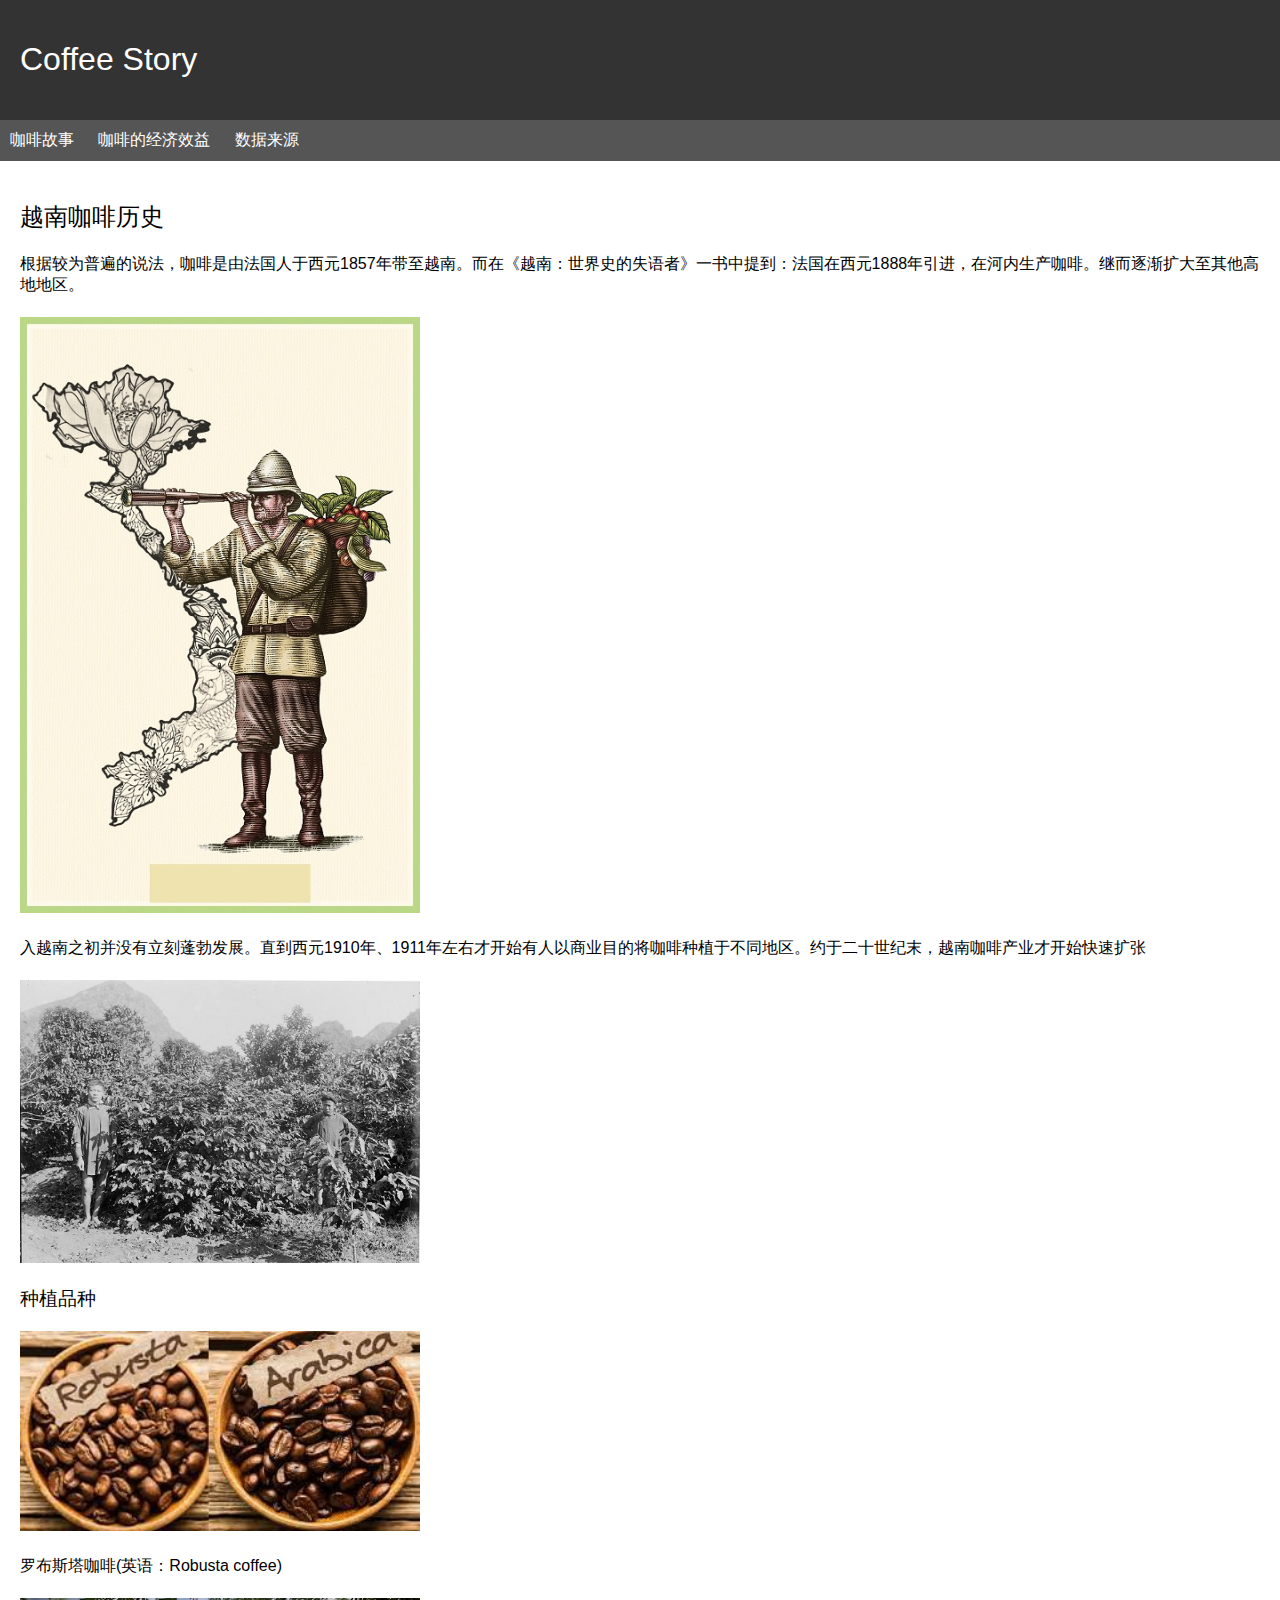
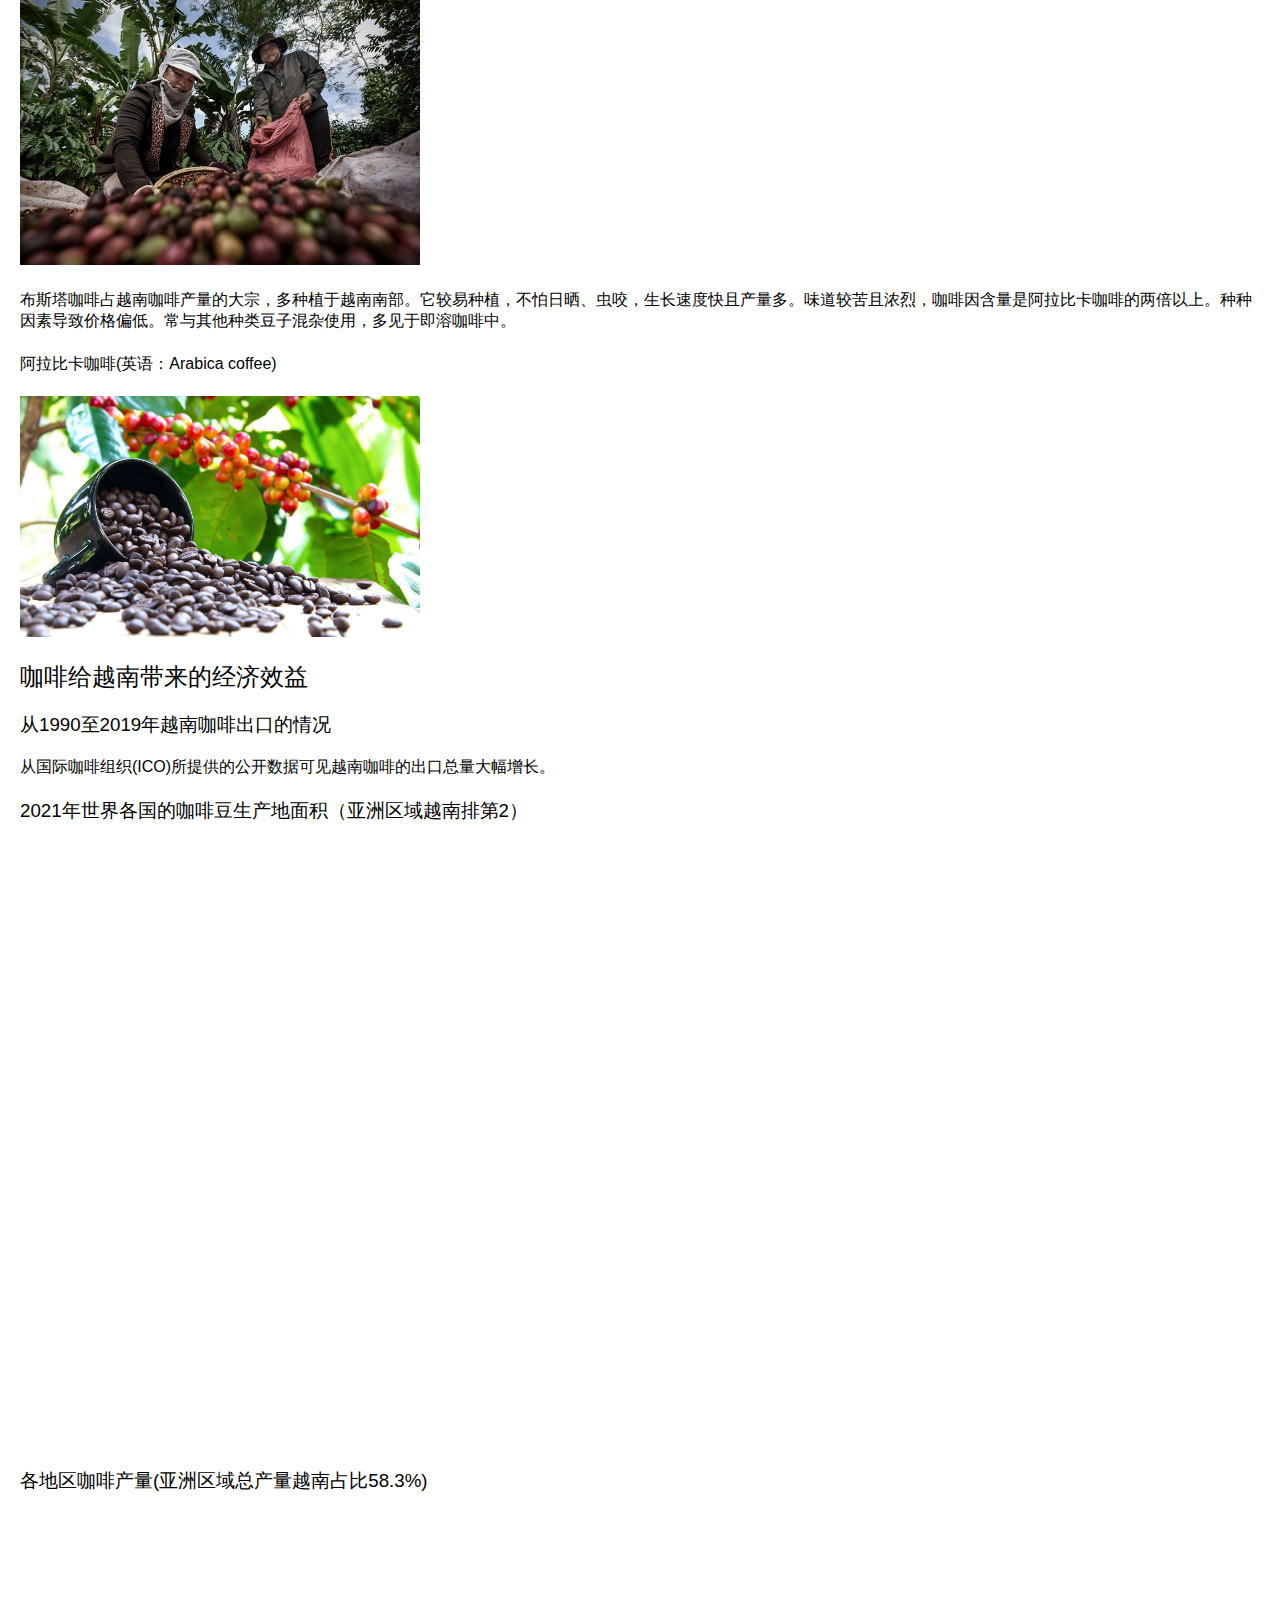
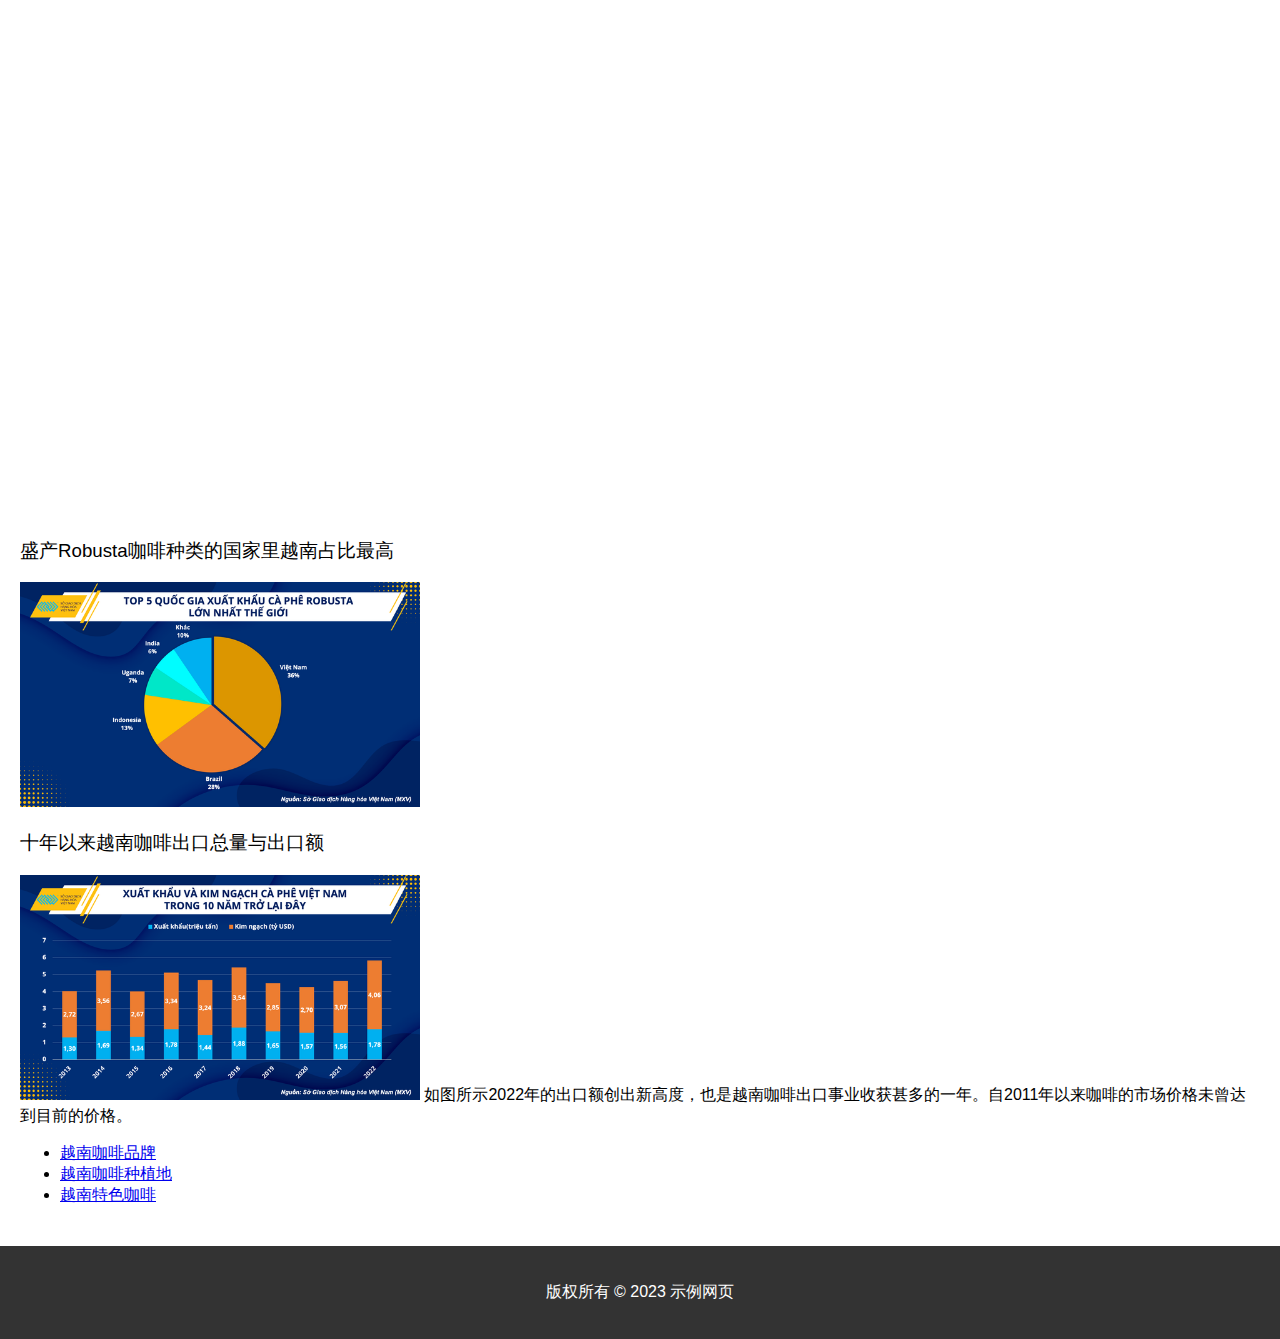
<file: coffee.html>
<!DOCTYPE html>
<html>
  <head>
    <meta charset="UTF-8">
    <title>DataWork</title>
    <link rel="stylesheet" href="css/style.css">
  </head>
  <body>
    <header>
      <h1>Coffee Story</h1>
    </header>
    <nav>
      <ul>
        <li><a href="#">咖啡故事</a></li>
        <li><a href="#">咖啡的经济效益</a></li>
        <li><a href="#">数据来源</a></li>
		</ul>
    </nav>
    <main>
		<section>
			<h2>越南咖啡历史<h2>
				<h4>根据较为普遍的说法，咖啡是由法国人于西元1857年带至越南。而在《越南：世界史的失语者》一书中提到：法国在西元1888年引进，在河内生产咖啡。继而逐渐扩大至其他高地地区。</h4>
			<img width="400px" src="img\ca-phe-du-nhap-vao-viet-nam-0.jpg"></img>
			<h4>入越南之初并没有立刻蓬勃发展。直到西元1910年、1911年左右才开始有人以商业目的将咖啡种植于不同地区。约于二十世纪末，越南咖啡产业才开始快速扩张</h4>
				<img width="400px" src="img\ca-phe-du-nhap-vao-viet-nam.jpg"></img>
				<h3>种植品种</h3>
				<img width="400px" src="img\images.jfif"></img>
				<h4>罗布斯塔咖啡(英语：Robusta coffee)</h4>
				<img width="400px" src="img\rewrq.jpg"></img>
				<h4>布斯塔咖啡占越南咖啡产量的大宗，多种植于越南南部。它较易种植，不怕日晒、虫咬，生长速度快且产量多。味道较苦且浓烈，咖啡因含量是阿拉比卡咖啡的两倍以上。种种因素导致价格偏低。常与其他种类豆子混杂使用，多见于即溶咖啡中。</h4>
				<h4>阿拉比卡咖啡(英语：Arabica coffee)</h4>
				<img width="400px" src="img\fds.jpg"></img>
				<h4阿拉比卡咖啡是越南咖啡产业近年极力培育并提高产量的品种。多种植于越南北部。它的栽种条件较严苛，需种植于高海拔山区，且因需手工摘採，故价格较高。其咖啡因含量较低。常以单一品种及作为精品豆使用。</h4>
		</section>
      <section>
		  <h2>咖啡给越南带来的经济效益<h2>
        <h3>从1990至2019年越南咖啡出口的情况</h3>
        <p>从国际咖啡组织(ICO)所提供的公开数据可见越南咖啡的出口总量大幅增长。</p>
		<div class="flourish-embed flourish-bar-chart-race" data-src="visualisation/13656740"><script src="https://public.flourish.studio/resources/embed.js"></script></div>
	  </section>
	   <section>
		   <h3>2021年世界各国的咖啡豆生产地面积（亚洲区域越南排第2）<h3>
                   <iframe src="https://ourworldindata.org/grapher/coffee-yields" loading="lazy" style="width: 100%; height: 600px; border: 0px none;"></iframe>		   </section>
		   <section>
			   <h3>各地区咖啡产量(亚洲区域总产量越南占比58.3%)<h3>
			   <iframe src="https://ourworldindata.org/grapher/coffee-production-by-region" loading="lazy" style="width: 100%; height: 600px; border: 0px none;"></iframe>
		   </section>
      <section>
        <h3>盛产Robusta咖啡种类的国家里越南占比最高</h3>
		<img width="400px" src="img\anh-3-16765197282442128494851.png"></img>
		<h3>十年以来越南咖啡出口总量与出口额</h3>
		<img width="400px" src="img\anh-1-16765194868501032534690.png"></img>
		如图所示2022年的出口额创出新高度，也是越南咖啡出口事业收获甚多的一年。自2011年以来咖啡的市场价格未曾达到目前的价格。
        <ul>
          <li><a href="#">越南咖啡品牌</a></li>
          <li><a href="#">越南咖啡种植地</a></li>
          <li><a href="#">越南特色咖啡</a></li>
        </ul>
      </section>
    </main>
    <footer>
      <p>版权所有 © 2023 示例网页</p>
    </footer>
  </body>
</html>
</file>
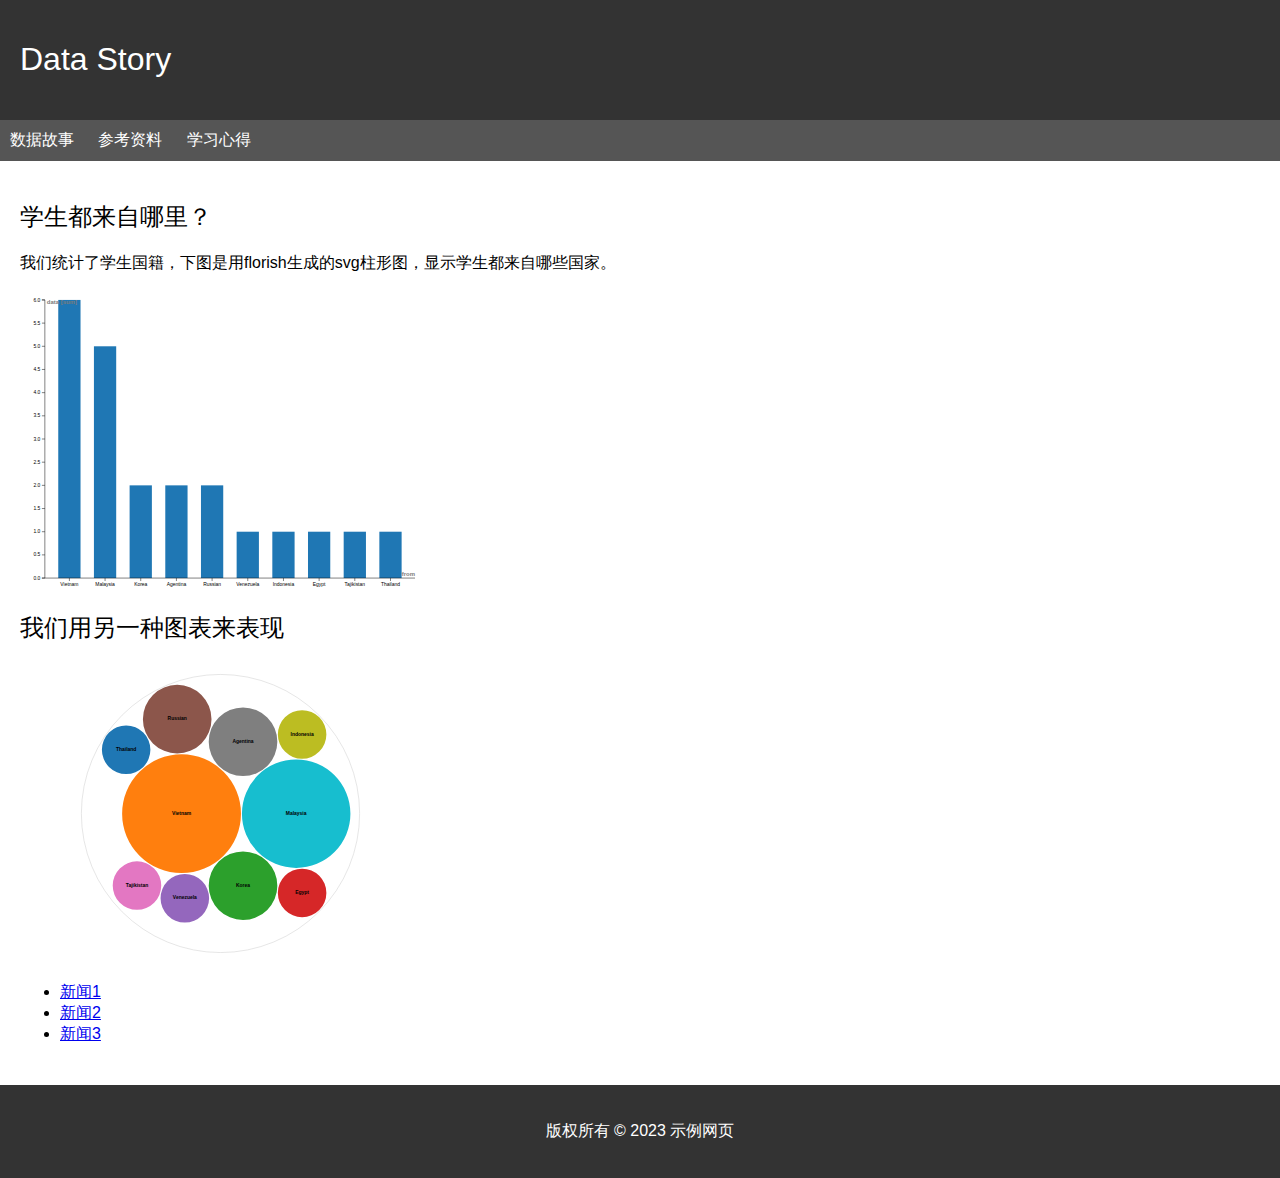
<file: example.html>
<!DOCTYPE html>
<html>
  <head>
    <meta charset="UTF-8">
    <title>DataWork</title>
    <link rel="stylesheet" href="css/style.css">
  </head>
  <body>
    <header>
      <h1>Data Story</h1>
    </header>
    <nav>
      <ul>
        <li><a href="#">数据故事</a></li>
        <li><a href="#">参考资料</a></li>
        <li><a href="#">学习心得</a></li>
		</ul>
    </nav>
    <main>
      <section>
        <h2>学生都来自哪里？</h2>
        <p>我们统计了学生国籍，下图是用florish生成的svg柱形图，显示学生都来自哪些国家。</p>
		<img width="400px" src="img/column-svg.svg"></img>
	  </section>
      <section>
        <h2>我们用另一种图表来表现</h2>
		<img width="400px" src="img/circle-svg.svg"></img>
        <ul>
          <li><a href="#">新闻1</a></li>
          <li><a href="#">新闻2</a></li>
          <li><a href="#">新闻3</a></li>
        </ul>
      </section>
    </main>
    <footer>
      <p>版权所有 © 2023 示例网页</p>
    </footer>
  </body>
</html>
</file>
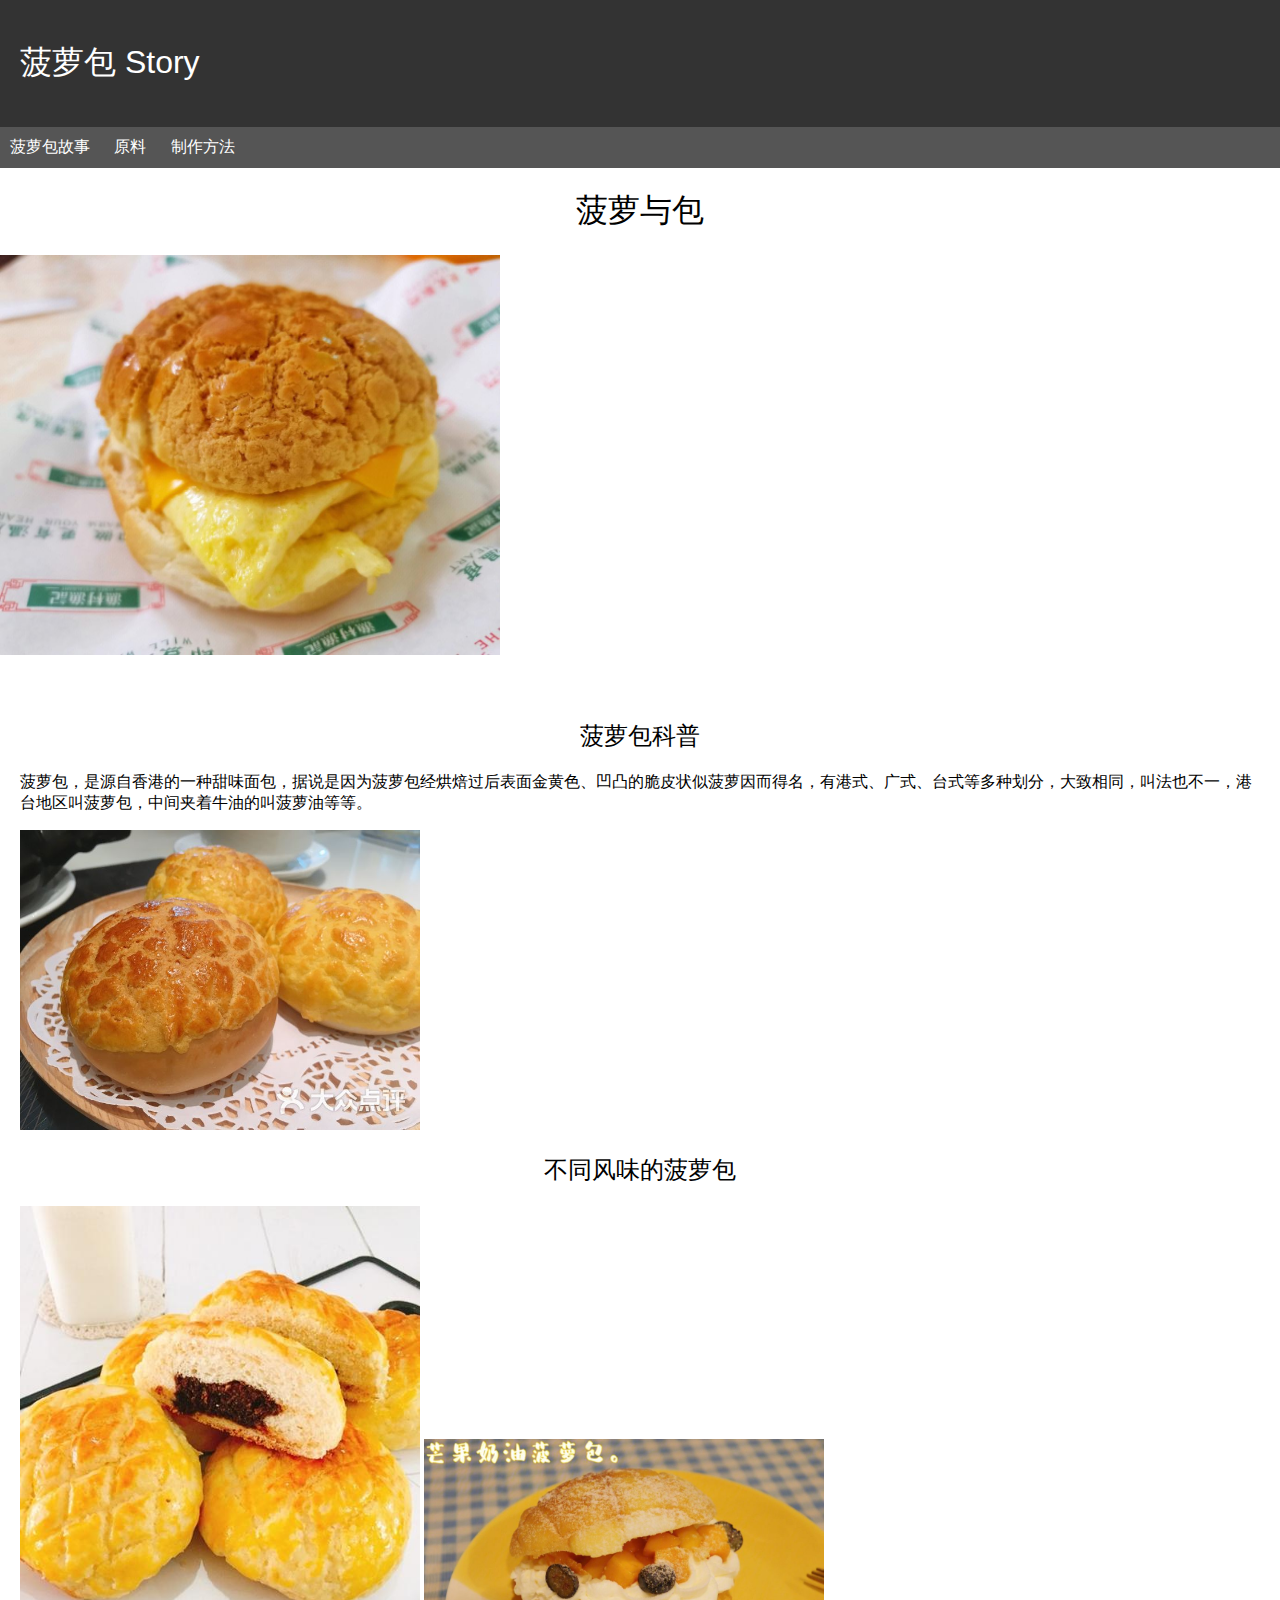
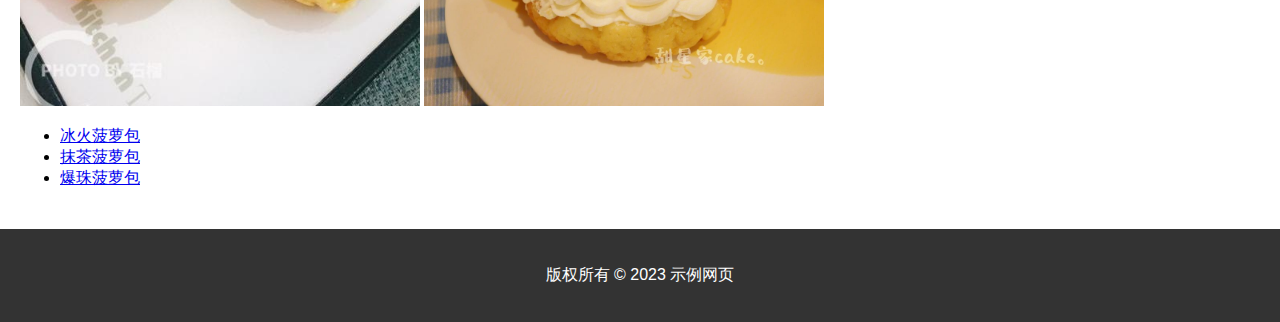
<file: my-data-page.html>
<!DOCTYPE html>
<html>
  <head>
    <meta charset="UTF-8">
    <title>DataWork</title>
    <link rel="stylesheet" href="css/style.css">
  </head>
  <body>
    <header>
      <h1>菠萝包 Story</h1>
    </header>
	<nav>
	  <ul>
	    <li><a href="#">菠萝包故事</a></li>
	    <li><a href="#">原料</a></li>
	    <li><a href="#">制作方法</a></li>
		</ul>
	</nav>
		<h1 align="center">菠萝与包</h1>
		<img src="img/boluobao.jpeg"width=500 height=400/><h1 align="center"></h1>
	</body>
	<main>
	  <section>
	    <h2 align="center">菠萝包科普</h2>
	    <p>菠萝包，是源自香港的一种甜味面包，据说是因为菠萝包经烘焙过后表面金黄色、凹凸的脆皮状似菠萝因而得名，有港式、广式、台式等多种划分，大致相同，叫法也不一，港台地区叫菠萝包，中间夹着牛油的叫菠萝油等等。</p>
		<img width="400px" src="img\boluobao3.jpg"></img>
	  </section>
	  <section>
	    <h2 align="center">不同风味的菠萝包</h2>
		<img width="400px" src="img\boluobao1.jpeg"></img>
		<img width="400px" src="img\boluobao2.jpeg"></img>
	    <ul>
	      <li><a href="#">冰火菠萝包</a></li>
	      <li><a href="#">抹茶菠萝包</a></li>
	      <li><a href="#">爆珠菠萝包</a></li>
        </ul>
      </section>
    </main>
    <footer>
      <p>版权所有 © 2023 示例网页</p>
    </footer>
  </body>
</html>
</file>
<file: css/style.css>
body {
  font-family: Arial, sans-serif;
  margin: 0;
  padding: 0;
}

header {
  background-color: #333;
  color: #fff;
  padding: 20px;
}

nav {
  background-color: #555;
  color: #fff;
  padding: 10px;
}

nav ul {
  list-style: none;
  margin: 0;
  padding: 0;
}

nav ul li {
  display: inline-block;
  margin-right: 20px;
}

nav ul li a {
  color: #fff;
  text-decoration: none;
}

main {
  padding: 20px;
}

section {
  margin-bottom: 20px;
}

h1, h2, h3, h4, h5, h6 {
  font-weight: normal;
}

footer {
  background-color: #333;
  color: #fff;
  padding: 20px;
  text-align: center;
}
</file>
